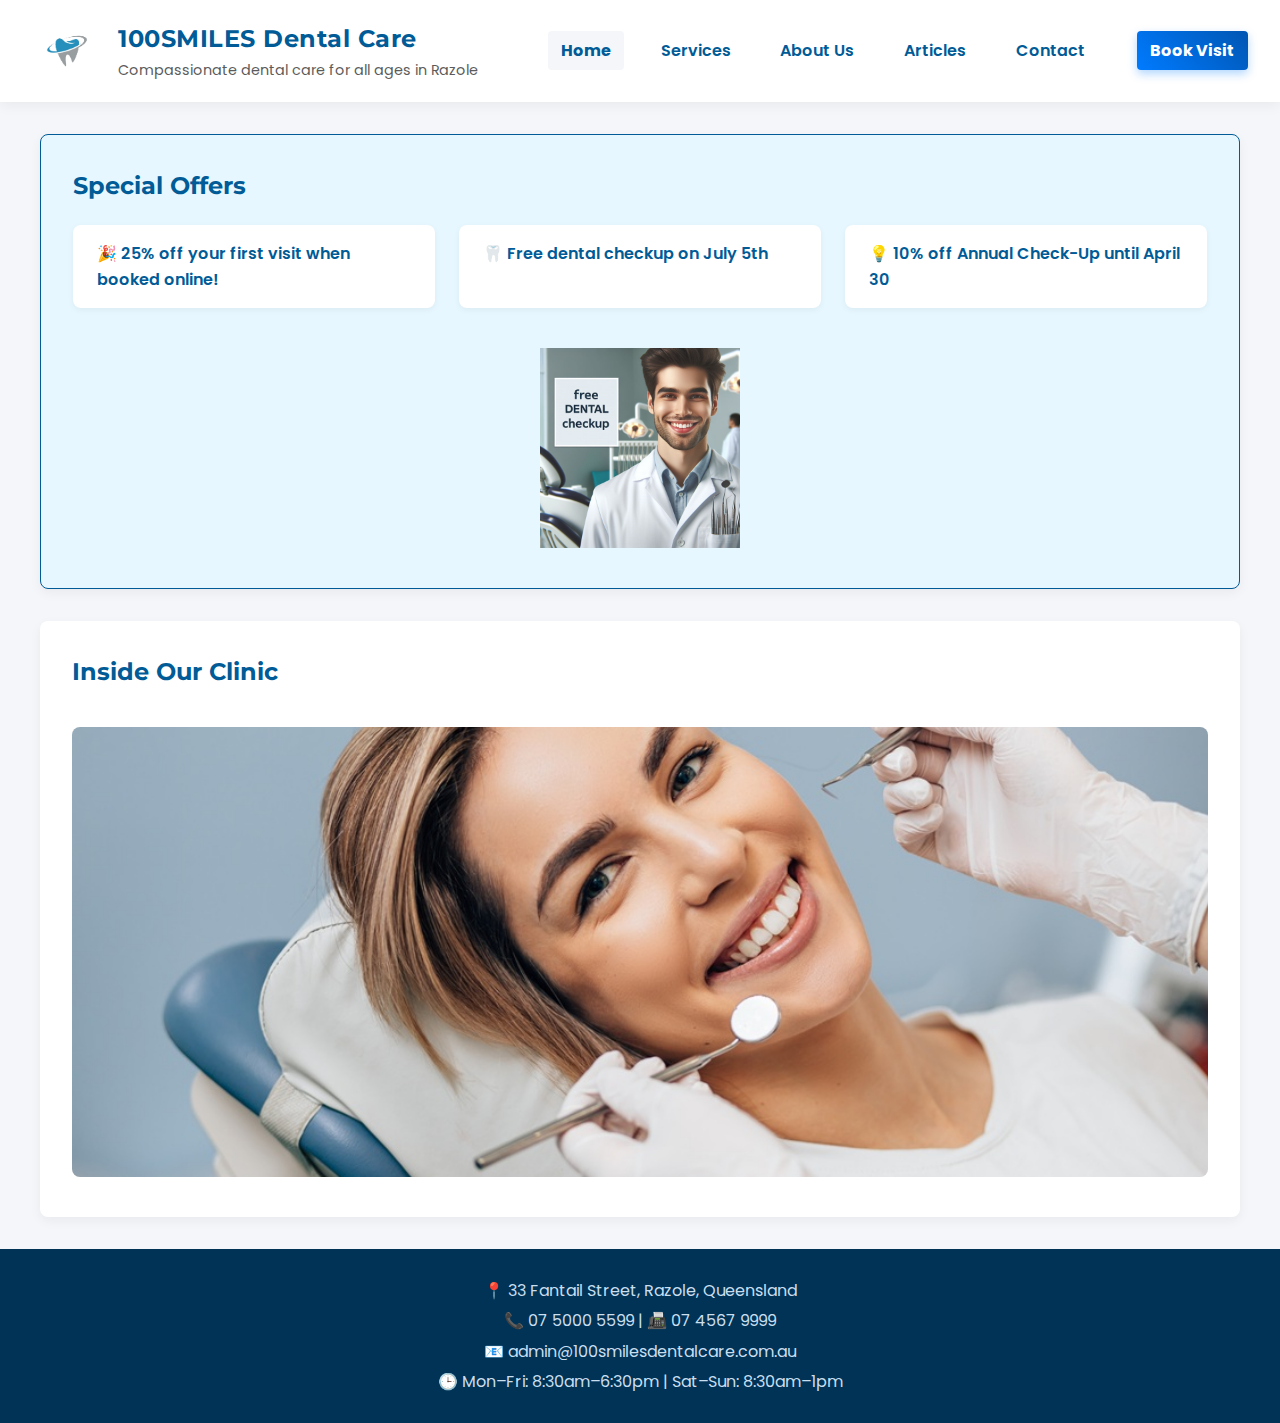
<file: index.html>
<!DOCTYPE html>
<html lang="en">
<head>
  <meta charset="UTF-8">
  <title>100SMILES Dental Care</title>
  <meta name="viewport" content="width=device-width, initial-scale=1">
  <link href="https://fonts.googleapis.com/css2?family=Montserrat:wght@400;700&family=Poppins:wght@300;400;600&display=swap" rel="stylesheet">
  <link rel="stylesheet" href="styles.css">
</head>
<body>
  <header>
    <div class="header-left">
      <img src="images/images/Dental-Logo-Design.jpg" alt="100SMILES Dental Care Logo" class="header-logo">
      <div class="header-text-content">
        <h1>100SMILES Dental Care</h1>
        <p>Compassionate dental care for all ages in Razole</p>
      </div>
    </div>
    
    <nav class="nav-right-container">
      <ul>
        <li><a href="index.html" class="active">Home</a></li>
        <li><a href="services.html">Services</a></li>
        <li><a href="about.html">About Us</a></li>
        <li><a href="articles.html">Articles</a></li>
        <li><a href="contact.html">Contact</a></li>
        <li><a href="contact.html" class="book-btn">Book Visit</a></li>
      </ul>
    </nav>
  </header>

  <main>
    <section class="offers">
      <h2>Special Offers</h2>
      <ul>
        <li>🎉 25% off your first visit when booked online!</li>
        <li>🦷 Free dental checkup on July 5th</li>
        <li>💡 10% off Annual Check-Up until April 30</li>
      </ul>
      <img src="images/images/Advert.png" alt="Free dental checkup promotion" class="promo-img">
    </section>

    <section class="clinic">
      <h2>Inside Our Clinic</h2>
      <img src="images/images/AdobeStock_311198389.jpeg" alt="Smiling patient during dental check-up" class="hero-img">
    </section>
  </main>

  <footer>
    <p>📍 33 Fantail Street, Razole, Queensland</p>
    <p>📞 07 5000 5599 | 📠 07 4567 9999</p>
    <p>📧 admin@100smilesdentalcare.com.au</p>
    <p>🕒 Mon–Fri: 8:30am–6:30pm | Sat–Sun: 8:30am–1pm</p>
  </footer>
</body>
</html>
</file>
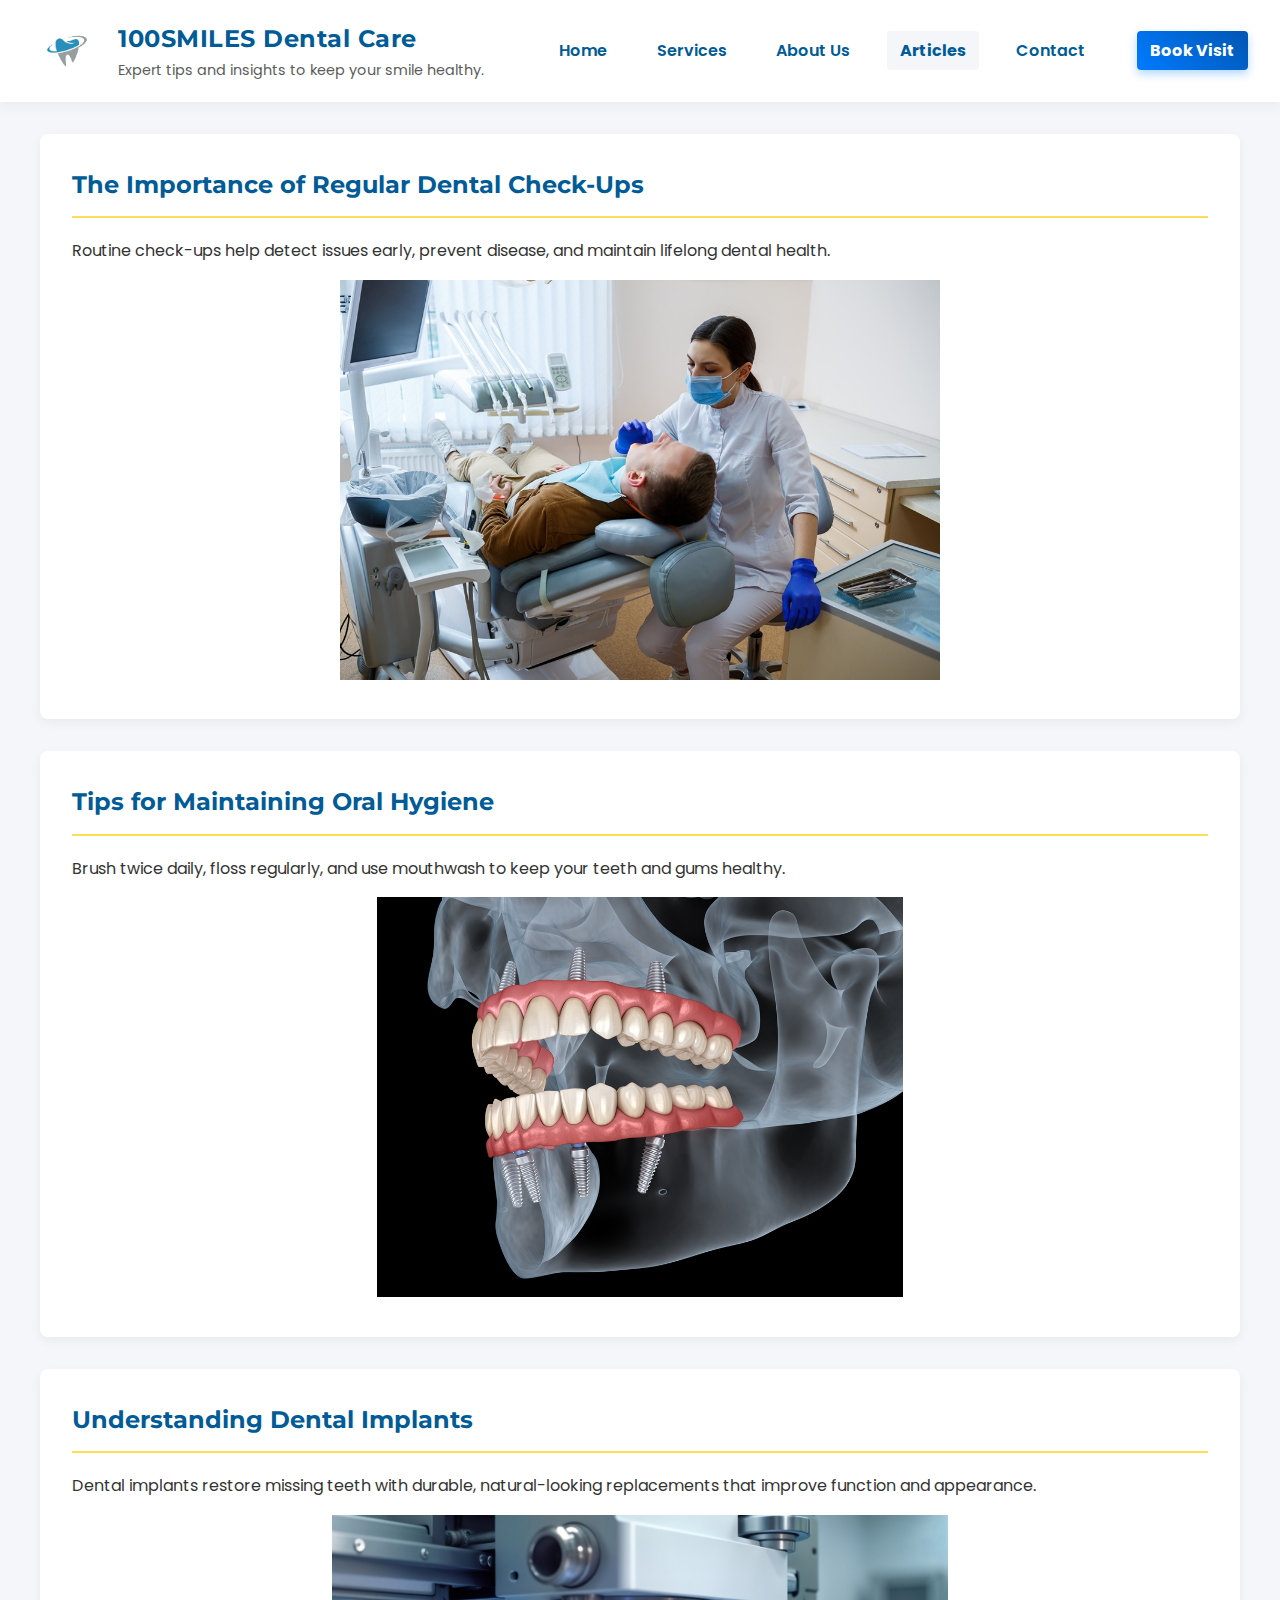
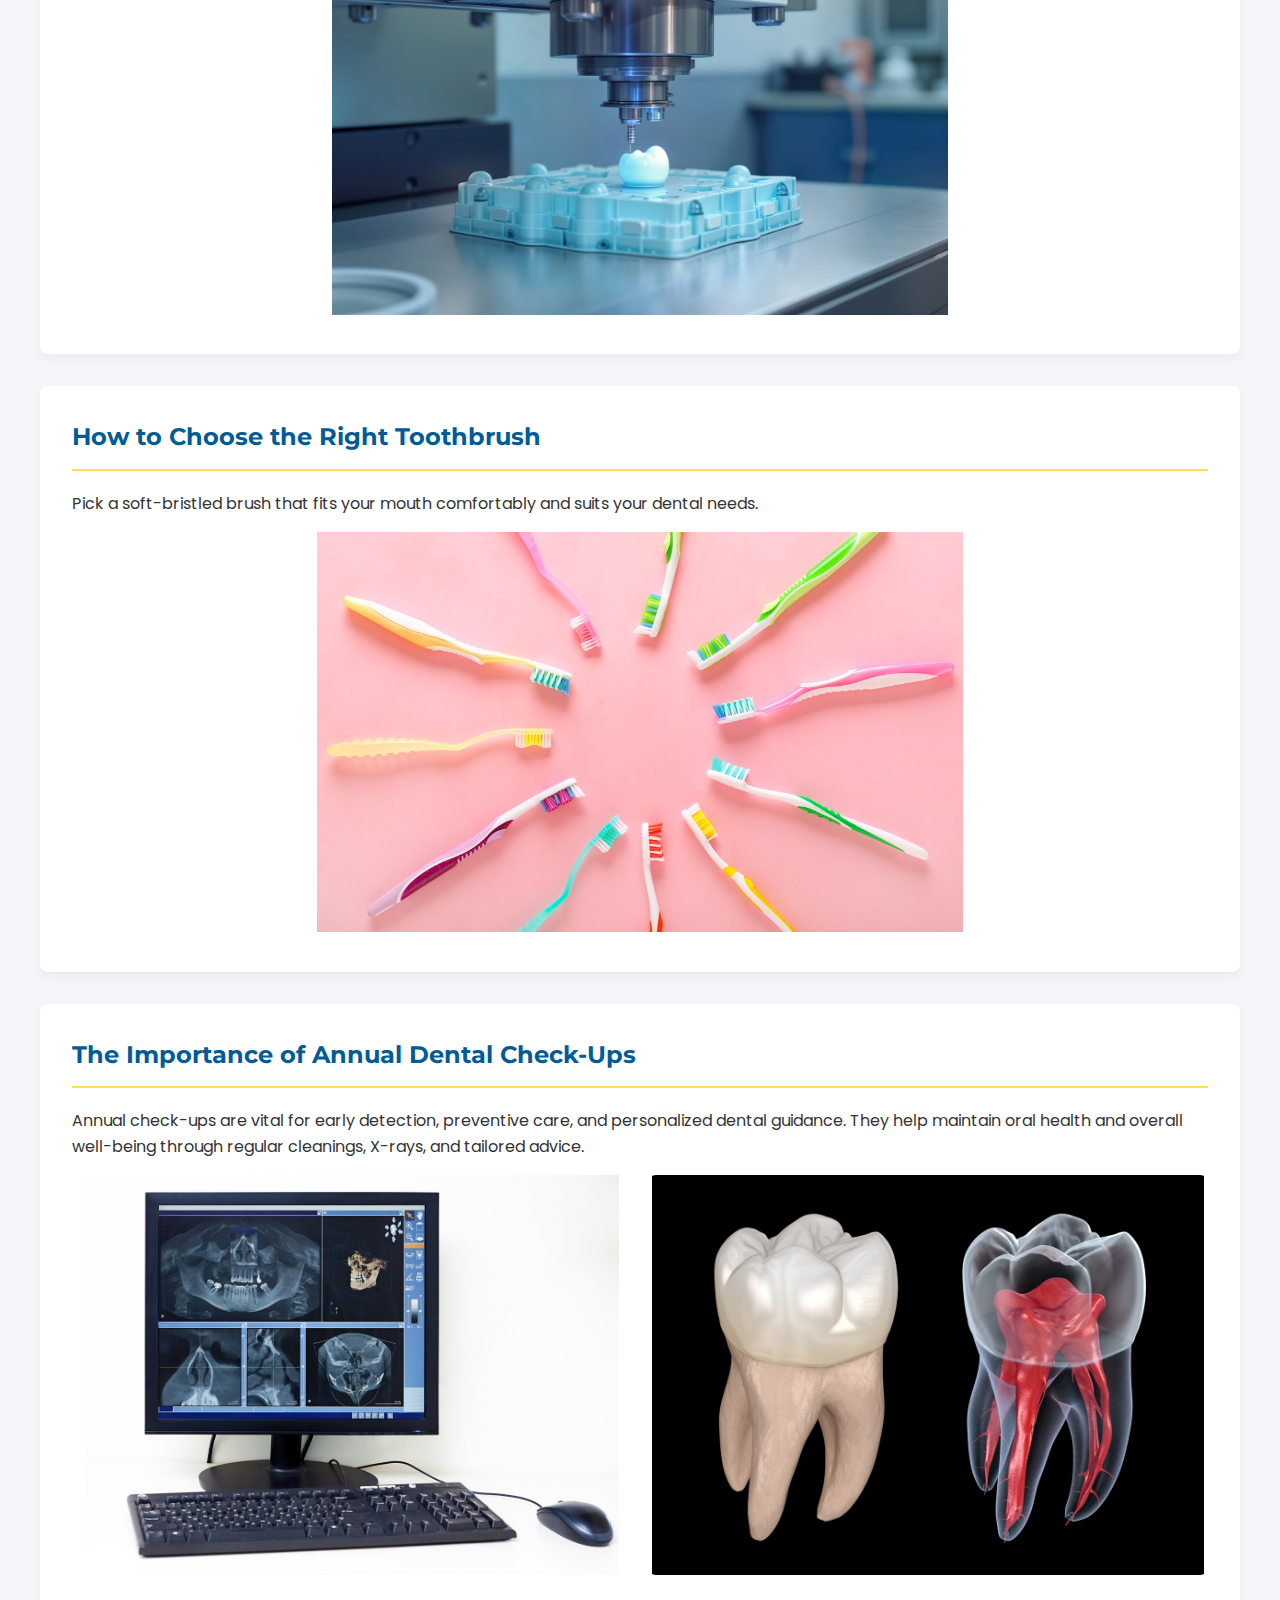
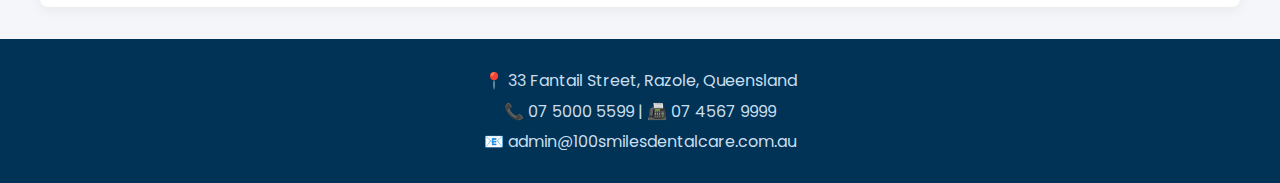
<file: articles.html>
<!DOCTYPE html>
<html lang="en">
<head>
  <meta charset="UTF-8">
  <title>Articles - 100SMILES Dental Care</title>
  <meta name="viewport" content="width=device-width, initial-scale=1">
  <link href="https://fonts.googleapis.com/css2?family=Montserrat:wght@400;700&family=Poppins:wght@300;400;600&display=swap" rel="stylesheet">
  <link rel="stylesheet" href="styles.css">
</head>
<body>
  <header>
    <div class="header-left">
      <img src="images/images/Dental-Logo-Design.jpg" alt="100SMILES Dental Care Logo" class="header-logo">
      <div class="header-text-content">
        <h1>100SMILES Dental Care</h1>
        <p>Expert tips and insights to keep your smile healthy.</p>
      </div>
    </div>
    
    <nav class="nav-right-container">
      <ul>
        <li><a href="index.html">Home</a></li>
        <li><a href="services.html">Services</a></li>
        <li><a href="about.html">About Us</a></li>
        <li><a href="articles.html" class="active">Articles</a></li>
        <li><a href="contact.html">Contact</a></li>
        <li><a href="contact.html" class="book-btn">Book Visit</a></li>
      </ul>
    </nav>
  </header>

  <main class="articles">
  <section>
    <h2>The Importance of Regular Dental Check-Ups</h2>
    <p>Routine check-ups help detect issues early, prevent disease, and maintain lifelong dental health.</p>
    <div class="article-image-group">
      <img src="images/images/AdobeStock_473854744.jpeg" alt="Patient receiving dental check-up" class="article-img">
    </div>
  </section>

  <section>
    <h2>Tips for Maintaining Oral Hygiene</h2>
    <p>Brush twice daily, floss regularly, and use mouthwash to keep your teeth and gums healthy.</p>
    <div class="article-image-group">
      <img src="images/images/AdobeStock_411728191.jpeg" alt="3D rendering of molar tooth anatomy" class="article-img">
    </div>
  </section>

  <section>
    <h2>Understanding Dental Implants</h2>
    <p>Dental implants restore missing teeth with durable, natural-looking replacements that improve function and appearance.</p>
    <div class="article-image-group">
      <img src="images/images/AdobeStock_3Dteeth.jpeg" alt="Full jaw dental implant rendering" class="article-img">
    </div>
  </section>

  <section>
    <h2>How to Choose the Right Toothbrush</h2>
    <p>Pick a soft-bristled brush that fits your mouth comfortably and suits your dental needs.</p>
    <div class="article-image-group">
      <img src="images/images/AdobeStock_298640195.jpeg" alt="Elderly patient during dental check-up" class="article-img">
    </div>
  </section>

  <section>
    <h2>The Importance of Annual Dental Check-Ups</h2>
    <p>Annual check-ups are vital for early detection, preventive care, and personalized dental guidance. They help maintain oral health and overall well-being through regular cleanings, X-rays, and tailored advice.</p>
    <div class="article-image-group grid-2-col">
      <img src="images/images/AdobeStock_262111000.jpeg" alt="Panoramic dental X-ray for diagnostics" class="article-img">
      <img src="images/images/AdobeStock_297288948.jpeg" alt="CT scan showing dental and cranial views" class="article-img">
    </div>
  </section>
</main>


  <footer>
    <p>📍 33 Fantail Street, Razole, Queensland</p>
    <p>📞 07 5000 5599 | 📠 07 4567 9999</p>
    <p>📧 admin@100smilesdentalcare.com.au</p>
  </footer>
</body>
</html>
</file>
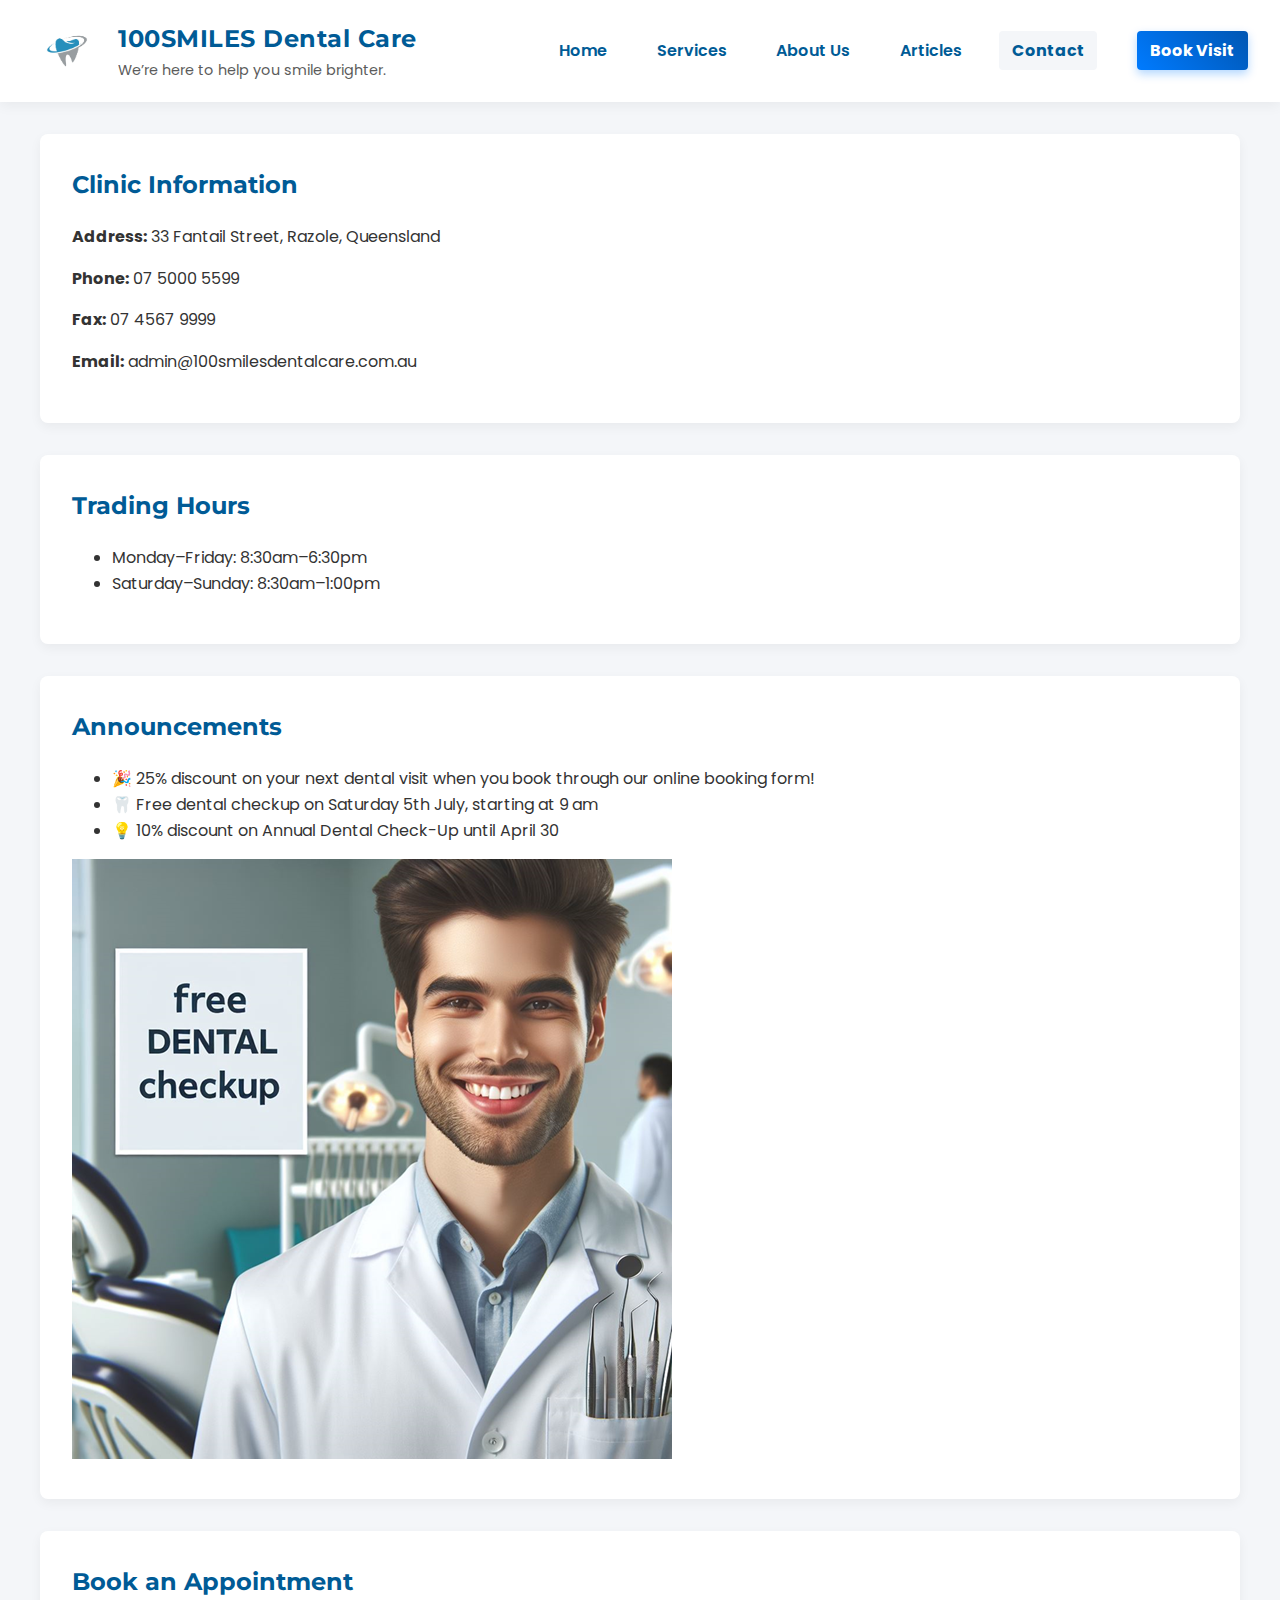
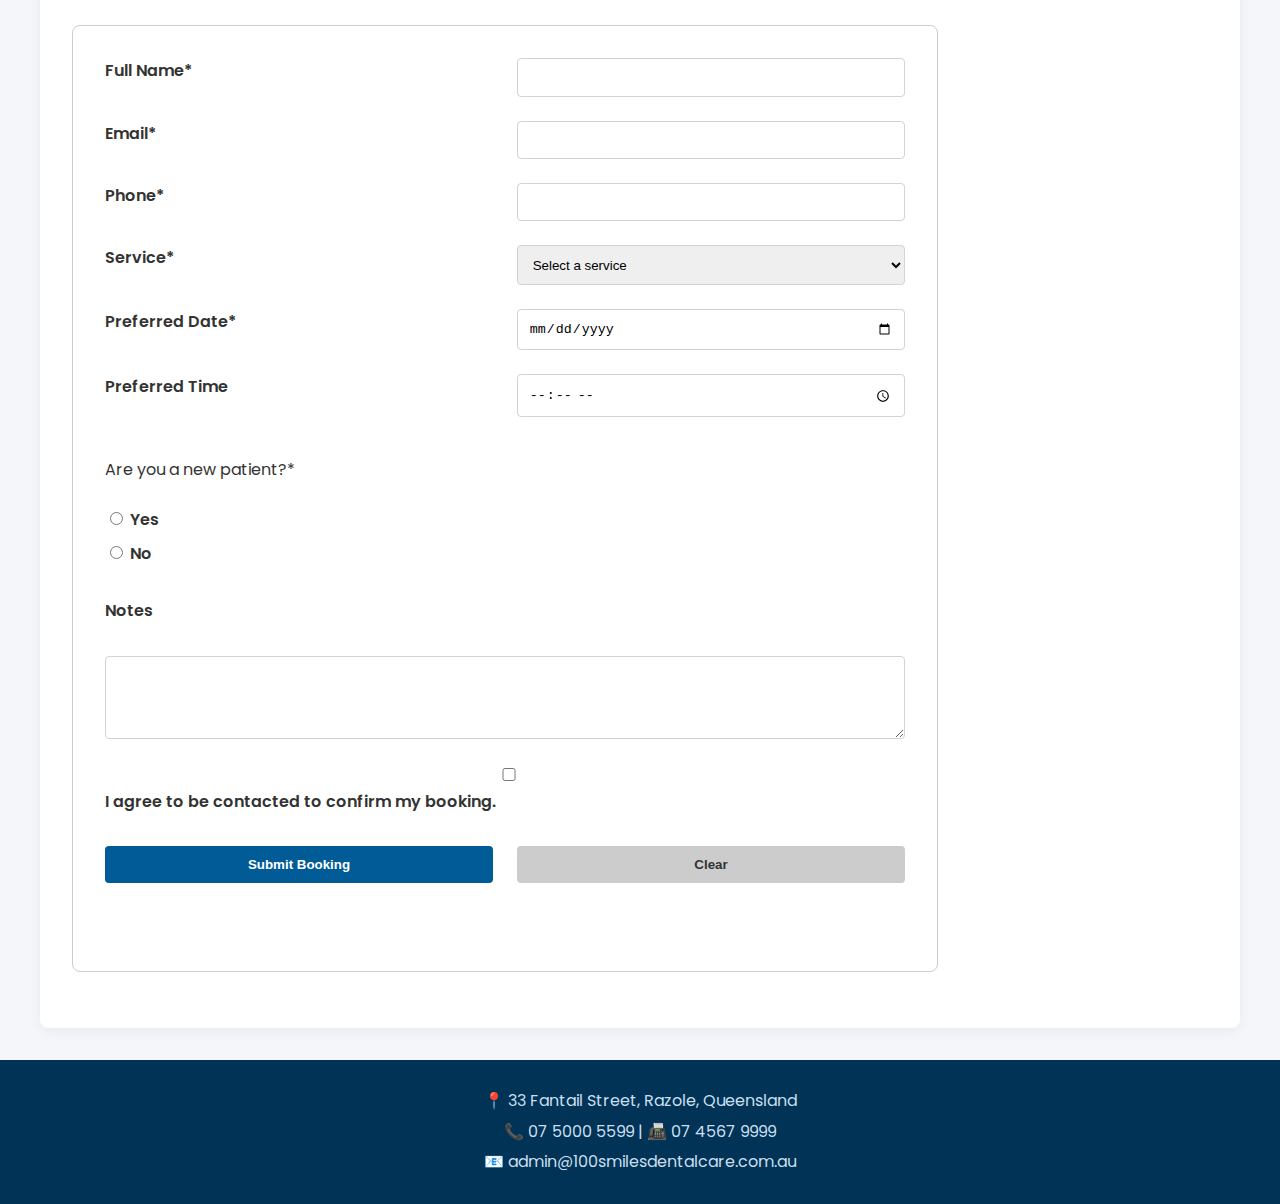
<file: contact.html>
<!DOCTYPE html>
<html lang="en">
<head>
  <meta charset="UTF-8">
  <title>Contact Us - 100SMILES Dental Care</title>
  <meta name="viewport" content="width=device-width, initial-scale=1">
  <link href="https://fonts.googleapis.com/css2?family=Montserrat:wght@400;700&family=Poppins:wght@300;400;600&display=swap" rel="stylesheet">
  <link rel="stylesheet" href="styles.css">
</head>
<body>
  <header>
    <div class="header-left">
      <img src="images/images/Dental-Logo-Design.jpg" alt="100SMILES Dental Care Logo" class="header-logo">
      <div class="header-text-content">
        <h1>100SMILES Dental Care</h1>
        <p>We’re here to help you smile brighter.</p>
      </div>
    </div>
    
    <nav class="nav-right-container">
      <ul>
        <li><a href="index.html">Home</a></li>
        <li><a href="services.html">Services</a></li>
        <li><a href="about.html">About Us</a></li>
        <li><a href="articles.html">Articles</a></li>
        <li><a href="contact.html" class="active">Contact</a></li>
        <li><a href="contact.html" class="book-btn">Book Visit</a></li>
      </ul>
    </nav>
  </header>

  <main>
    <section>
      <h2>Clinic Information</h2>
      <p><strong>Address:</strong> 33 Fantail Street, Razole, Queensland</p>
      <p><strong>Phone:</strong> 07 5000 5599</p>
      <p><strong>Fax:</strong> 07 4567 9999</p>
      <p><strong>Email:</strong> admin@100smilesdentalcare.com.au</p>
    </section>

    <section>
      <h2>Trading Hours</h2>
      <ul>
        <li>Monday–Friday: 8:30am–6:30pm</li>
        <li>Saturday–Sunday: 8:30am–1:00pm</li>
      </ul>
    </section>

    <section>
      <h2>Announcements</h2>
      <ul>
        <li>🎉 25% discount on your next dental visit when you book through our online booking form!</li>
        <li>🦷 Free dental checkup on Saturday 5th July, starting at 9 am</li>
        <li>💡 10% discount on Annual Dental Check-Up until April 30</li>
      </ul>
      <img src="images/images/Advert.png" alt="Free dental checkup promotion" class="promo-img">
    </section>

    <section>
      <h2>Book an Appointment</h2>
      <form id="booking-form" novalidate>
        <label for="fullName">Full Name*</label>
        <input type="text" id="fullName" name="fullName" required>

        <label for="email">Email*</label>
        <input type="email" id="email" name="email" required>

        <label for="phone">Phone*</label>
        <input type="tel" id="phone" name="phone" required pattern="^(\+?61|0)[0-9]{9}$">

        <label for="service">Service*</label>
        <select id="service" name="service" required>
          <option value="">Select a service</option>
          <option value="checkup">Check-up & Clean</option>
          <option value="whitening">Teeth Whitening</option>
          <option value="implants">Dental Implants</option>
          <option value="emergency">Emergency Appointment</option>
        </select>

        <label for="date">Preferred Date*</label>
        <input type="date" id="date" name="date" required>

        <label for="time">Preferred Time</label>
        <input type="time" id="time" name="time">

        <p class="form-question">Are you a new patient?*</p>
        <div class="radio-group">
          <label for="isNewYes">
            <input type="radio" id="isNewYes" name="isNew" value="yes" required> Yes
          </label>
          <label for="isNewNo">
            <input type="radio" id="isNewNo" name="isNew" value="no"> No
          </label>
        </div>

        <label for="notes">Notes</label>
        <textarea id="notes" name="notes" rows="4"></textarea>

        <div class="checkbox-group">
          <label for="consent">
            <input type="checkbox" id="consent" name="consent" required>
            I agree to be contacted to confirm my booking.
          </label>
        </div>

        <button type="submit" class="btn-primary">Submit Booking</button>
        <button type="reset">Clear</button>
        <p id="form-success"></p>
      </form>
    </section>
  </main>

  <footer>
    <p>📍 33 Fantail Street, Razole, Queensland</p>
    <p>📞 07 5000 5599 | 📠 07 4567 9999</p>
    <p>📧 admin@100smilesdentalcare.com.au</p>
  </footer>

  <script src="form-validation.js"></script>
</body>
</html>
</file>
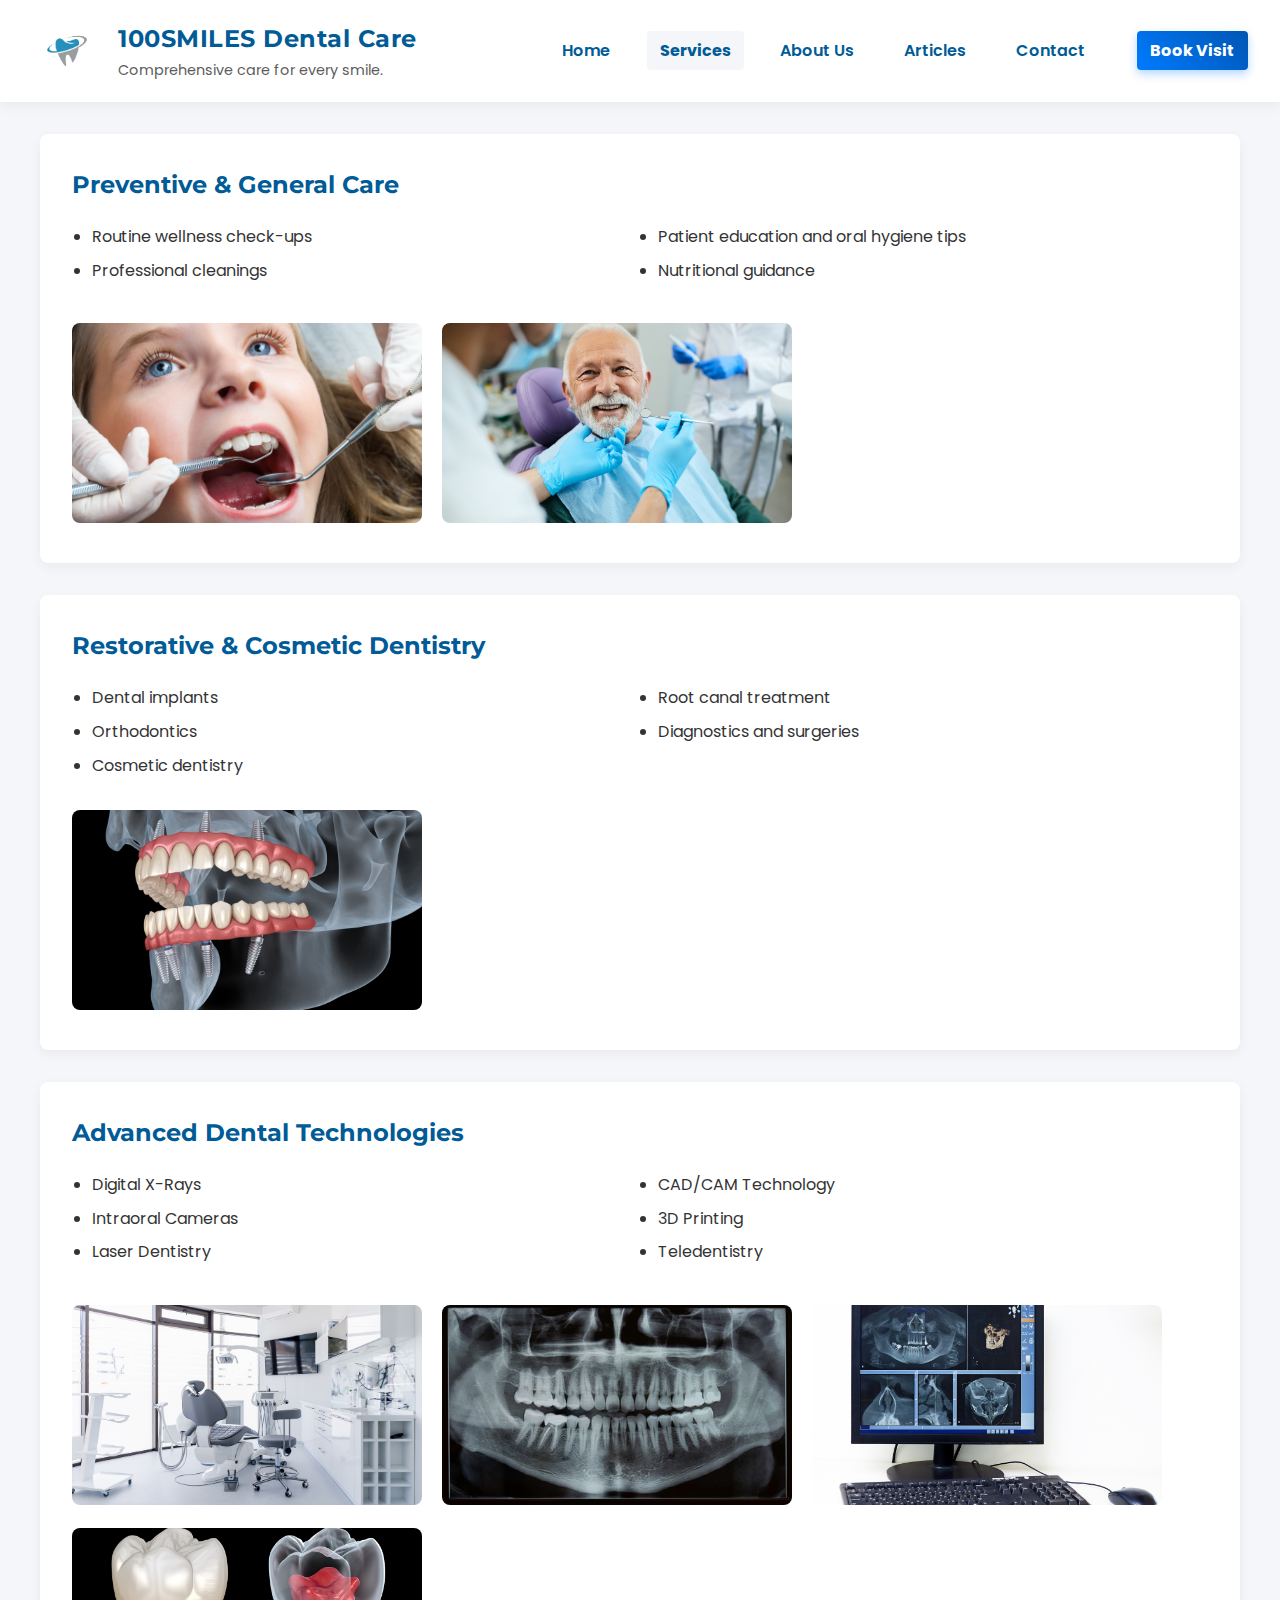
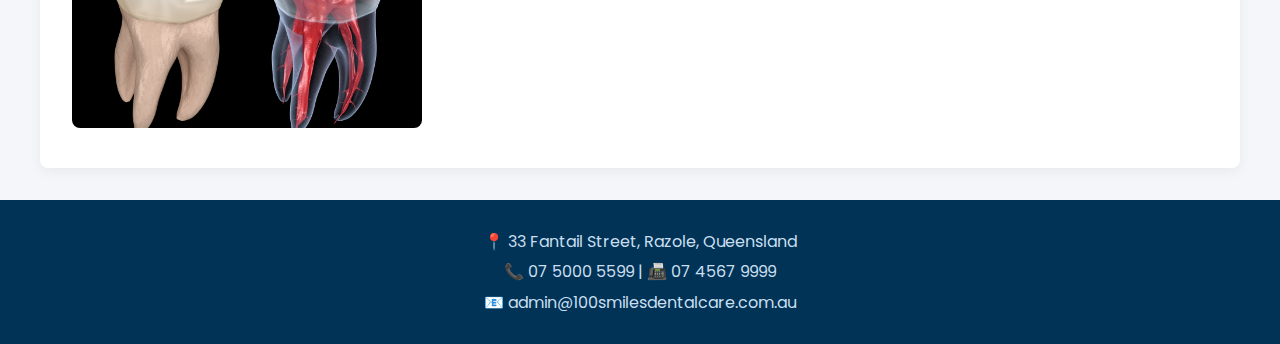
<file: services.html>
<!DOCTYPE html>
<html lang="en">
<head>
  <meta charset="UTF-8">
  <title>Services - 100SMILES Dental Care</title>
  <meta name="viewport" content="width=device-width, initial-scale=1">
  <link href="https://fonts.googleapis.com/css2?family=Montserrat:wght@400;700&family=Poppins:wght@300;400;600&display=swap" rel="stylesheet">
  <link rel="stylesheet" href="styles.css">
</head>
<body>
  <header>
    <div class="header-left">
      <img src="images/images/Dental-Logo-Design.jpg" alt="100SMILES Dental Care Logo" class="header-logo">
      <div class="header-text-content">
        <h1>100SMILES Dental Care</h1>
        <p>Comprehensive care for every smile.</p>
      </div>
    </div>
    
    <nav class="nav-right-container">
      <ul>
        <li><a href="index.html">Home</a></li>
        <li><a href="services.html" class="active">Services</a></li>
        <li><a href="about.html">About Us</a></li>
        <li><a href="articles.html">Articles</a></li>
        <li><a href="contact.html">Contact</a></li>
        <li><a href="contact.html" class="book-btn">Book Visit</a></li>
      </ul>
    </nav>
  </header>

 <main class="services">
  <section>
    <h2>Preventive & General Care</h2>
    <ul>
      <li>Routine wellness check-ups</li>
      <li>Professional cleanings</li>
      <li>Patient education and oral hygiene tips</li>
      <li>Nutritional guidance</li>
    </ul>
    <img src="images/images/AdobeStock_71839952.jpeg" alt="Patient during dental check-up" class="service-img">
    <img src="images/images/AdobeStock_537857878.jpeg" alt="Elderly patient receiving dental care" class="service-img">
  </section>

  <section>
    <h2>Restorative & Cosmetic Dentistry</h2>
    <ul>
      <li>Dental implants</li>
      <li>Orthodontics</li>
      <li>Cosmetic dentistry</li>
      <li>Root canal treatment</li>
      <li>Diagnostics and surgeries</li>
    </ul>
    <img src="images/images/AdobeStock_411728191.jpeg" alt="3D rendering of full jaw dental implants" class="service-img">
  </section>

  <section>
    <h2>Advanced Dental Technologies</h2>
    <ul>
      <li>Digital X-Rays</li>
      <li>Intraoral Cameras</li>
      <li>Laser Dentistry</li>
      <li>CAD/CAM Technology</li>
      <li>3D Printing</li>
      <li>Teledentistry</li>
    </ul>
    <img src="images/images/AdobeStock_370177584.jpeg" alt="Modern dental clinic room" class="service-img">
    <img src="images/images/AdobeStock_454644101.jpeg" alt="Panoramic dental X-ray" class="service-img">
    <img src="images/images/AdobeStock_262111000.jpeg" alt="CNC milling machine creating dental prosthetic" class="service-img">
    <img src="images/images/AdobeStock_297288948.jpeg" alt="CBCT scan showing dental and cranial views" class="service-img">
  </section>
</main>


  <footer>
    <p>📍 33 Fantail Street, Razole, Queensland</p>
    <p>📞 07 5000 5599 | 📠 07 4567 9999</p>
    <p>📧 admin@100smilesdentalcare.com.au</p>
  </footer>
</body>
</html>
</file>
<file: styles.css>
/* Custom Properties for Color Palette */
:root {
  --primary-color: #005b96; /* Dark Blue */
  --secondary-color: #ffdd57; /* Gold/Yellow Accent */
  --text-color: #333;
  --light-bg: #f4f6f9;
  --white-bg: #ffffff;
  --shadow-light: 0 4px 12px rgba(0, 0, 0, 0.05);
  --shadow-hover: 0 6px 18px rgba(0, 0, 0, 0.1);
  --border-radius: 8px;
}

/* Global Styles */
body {
  font-family: 'Poppins', 'Segoe UI', Tahoma, Geneva, Verdana, sans-serif;
  margin: 0;
  padding: 0;
  background-color: var(--light-bg);
  color: var(--text-color);
  line-height: 1.6;
}

h1, h2, h3 {
  font-family: 'Montserrat', sans-serif;
  color: var(--primary-color);
  margin-top: 0;
}

/* --- HEADER REDESIGN: Logo Left, Nav Right --- */
header {
  background-color: var(--white-bg); /* Change to white for cleaner look */
  padding: 1em 2em;
  box-shadow: var(--shadow-light);
  
  /* Flexbox for primary left/right layout */
  display: flex;
  justify-content: space-between; /* Puts logo block on left, nav on right */
  align-items: center;
}

.header-left {
  display: flex;
  align-items: center;
  gap: 1em; /* Space between logo and text block */
}

/* Logo Styling: Smaller size */
.header-logo {
  max-width: 60px; 
  height: auto;
  padding: 5px;
  border-radius: 50%;
}

.header-text-content {
  display: flex;
  flex-direction: column;
}

header h1 {
  color: var(--primary-color); /* H1 is now the main logo text */
  font-size: 1.5rem;
  margin: 0;
  font-weight: 700;
  letter-spacing: 0.5px;
}

header p {
  color: var(--text-color);
  opacity: 0.8;
  font-size: 0.9rem;
  margin: 0;
}
/* --- END HEADER REDESIGN --- */


/* --- NAVIGATION REDESIGN --- */
.nav-right-container ul {
  list-style: none;
  display: flex;
  align-items: center;
  gap: 1.5em;
  margin: 0;
  padding: 0;
}

.nav-right-container a {
  color: var(--primary-color);
  text-decoration: none;
  font-weight: 600;
  padding: 0.5em 0.8em;
  transition: all 0.3s ease;
  border-radius: 4px;
}

.nav-right-container a:hover {
  background-color: var(--light-bg);
}

.nav-right-container a.active {
  background-color: var(--light-bg);
  font-weight: 700;
}

/* Call-to-Action Button */
.book-btn {
  background: linear-gradient(45deg, #007bff, #0056b3); /* Bright Blue Gradient */
  color: var(--white-bg) !important;
  padding: 0.8em 1.2em;
  border-radius: 25px;
  box-shadow: 0 4px 10px rgba(0, 123, 255, 0.3);
  margin-left: 1em;
  font-weight: 700 !important;
}

.book-btn:hover {
  background: linear-gradient(45deg, #0056b3, #003e7a);
  box-shadow: 0 6px 15px rgba(0, 123, 255, 0.4);
}
/* --- END NAVIGATION REDESIGN --- */


/* Main Content Structure */
main {
  max-width: 1200px;
  margin: 2em auto;
  padding: 0 1.5em;
}

section {
  background-color: var(--white-bg);
  padding: 2em;
  margin-bottom: 2em;
  border-radius: var(--border-radius);
  box-shadow: var(--shadow-light);
  transition: box-shadow 0.3s ease;
}

section:hover {
  box-shadow: var(--shadow-hover);
}

/* Home Page Sections */
.clinic .hero-img {
  width: 100%;
  max-height: 450px;
  object-fit: cover;
  border-radius: var(--border-radius);
  margin-top: 1em;
}

.offers {
  background: #e6f7ff;
  border: 1px solid var(--primary-color);
}

.offers ul {
  list-style: none;
  padding: 0;
  display: flex;
  flex-wrap: wrap;
  gap: 1.5em;
  justify-content: center;
}

.offers li {
  background-color: var(--white-bg);
  padding: 1em 1.5em;
  border-radius: var(--border-radius);
  flex: 1 1 250px;
  font-weight: 600;
  color: var(--primary-color);
  box-shadow: 0 2px 6px rgba(0,0,0,0.05);
}

.offers .promo-img {
  width: 100%;
  max-height: 200px;
  object-fit: contain;
  margin-top: 1.5em;
}

/* About Us Page - Staff Team */
.staff-member {
  display: flex;
  align-items: center;
  gap: 1.5em;
  margin-bottom: 2em;
  padding: 1.5em;
  border: 1px solid #e0e0e0;
  border-radius: var(--border-radius);
  transition: background-color 0.3s ease;
}

.staff-member:nth-child(even) {
  background-color: #f8f8f8;
}

.staff-photo {
  width: 120px;
  height: 120px;
  border-radius: 50%;
  object-fit: cover;
  border: 3px solid var(--secondary-color);
}

.staff-member h3 {
  color: var(--primary-color);
  margin-bottom: 0.2em;
}

/* Services Page */
.services section ul {
  columns: 2;
  list-style: disc;
  padding-left: 20px;
}

.services section li {
  margin-bottom: 0.5em;
}

.service-img {
  width: 100%;
  max-width: 350px;
  height: 200px;
  object-fit: cover;
  border-radius: var(--border-radius);
  margin: 1em 1em 0 0;
  display: inline-block;
}

/* --- ARTICLES PAGE IMAGE ALIGNMENT FIX (Revised for Full Visibility) --- */
.articles section h2 {
  font-size: 1.5rem;
  border-bottom: 2px solid var(--secondary-color);
  padding-bottom: 0.5em;
}

.article-image-group {
    /* Container for images, ensures a margin below text */
    margin-top: 1em;
}

.article-image-group.grid-2-col {
    display: grid;
    grid-template-columns: 1fr 1fr; 
    gap: 1em;
}

.article-img {
  width: 100%;
  height: auto; /* Crucial: Allows the image to set its height based on its aspect ratio */
  max-height: 400px; /* A generous maximum height */
  object-fit: contain; /* Essential: Ensures the *entire* image is scaled to fit without cropping */
  border-radius: var(--border-radius);
  margin-bottom: 0;
}
/* --- END ARTICLES PAGE IMAGE ALIGNMENT FIX (Revised) --- */

/* Contact Page - Form Styling */
#booking-form {
  display: grid;
  grid-template-columns: 1fr 1fr;
  gap: 1.5em;
  max-width: 800px;
  margin: 1.5em 0;
  padding: 2em;
  border: 1px solid #ccc;
  border-radius: var(--border-radius);
}

#booking-form label {
  font-weight: 600;
  display: block;
  margin-bottom: 0.5em;
}

#booking-form input:not([type="radio"]), 
#booking-form select, 
#booking-form textarea {
  width: 100%;
  padding: 0.8em;
  border: 1px solid #ced4da;
  border-radius: 4px;
  box-sizing: border-box;
  transition: border-color 0.3s;
}

#booking-form input:focus, 
#booking-form select:focus, 
#booking-form textarea:focus {
  border-color: var(--primary-color);
  outline: none;
  box-shadow: 0 0 0 0.2rem rgba(0, 91, 150, 0.25);
}

#booking-form textarea {
  grid-column: 1 / -1; 
  resize: vertical;
}

/* Radio buttons and checkbox take full width */
.form-question, .radio-group, .checkbox-group {
  grid-column: 1 / -1;
  margin-bottom: 0;
}

.radio-group label {
    display: inline-block;
    margin-right: 1.5em;
}

.checkbox-group label {
  display: flex;
  align-items: center;
}

.checkbox-group input[type="checkbox"] {
  width: auto;
  margin-right: 8px;
}

.btn-primary, button[type="reset"] {
  padding: 0.8em 1.5em;
  border: none;
  border-radius: 4px;
  cursor: pointer;
  font-weight: 600;
  transition: background-color 0.3s ease;
}

.btn-primary {
  background-color: var(--primary-color);
  color: var(--white-bg);
  grid-column: 1 / 2;
}

.btn-primary:hover {
  background-color: #004a7a;
}

button[type="reset"] {
  background-color: #ccc;
  color: var(--text-color);
  grid-column: 2 / 3;
}

button[type="reset"]:hover {
  background-color: #aaa;
}

/* Footer */
footer {
  background-color: #003355; 
  color: #c9dff0;
  padding: 1.5em 2em;
  margin-top: 2em;
  text-align: center;
}

footer p {
  margin: 0.3em 0;
}

/* --- Media Queries for Responsiveness --- */
@media (max-width: 900px) {
  /* Stack the nav links below the header text on medium screens */
  header {
    flex-direction: column;
    align-items: flex-start;
  }
  
  .nav-right-container {
    margin-top: 1em;
    width: 100%;
  }

  .nav-right-container ul {
    justify-content: space-around;
    flex-wrap: wrap;
    gap: 0.5em;
  }
}

@media (max-width: 768px) {
  main {
    padding: 0 1em;
  }

  .nav-right-container a {
    font-size: 0.9em;
  }

  .book-btn {
    padding: 0.7em 1em;
  }

  /* Team section stack vertically */
  .staff-member {
    flex-direction: column;
    text-align: center;
  }

  /* Form stack vertically */
  #booking-form {
    grid-template-columns: 1fr;
  }

  .btn-primary, button[type="reset"] {
    grid-column: auto / auto; 
  }

  /* Services list stack vertically */
  .services section ul {
    columns: 1;
  }
  
  /* Article image grid stacks on mobile */
  .article-image-group.grid-2-col {
      grid-template-columns: 1fr;
  }
}
</file>
